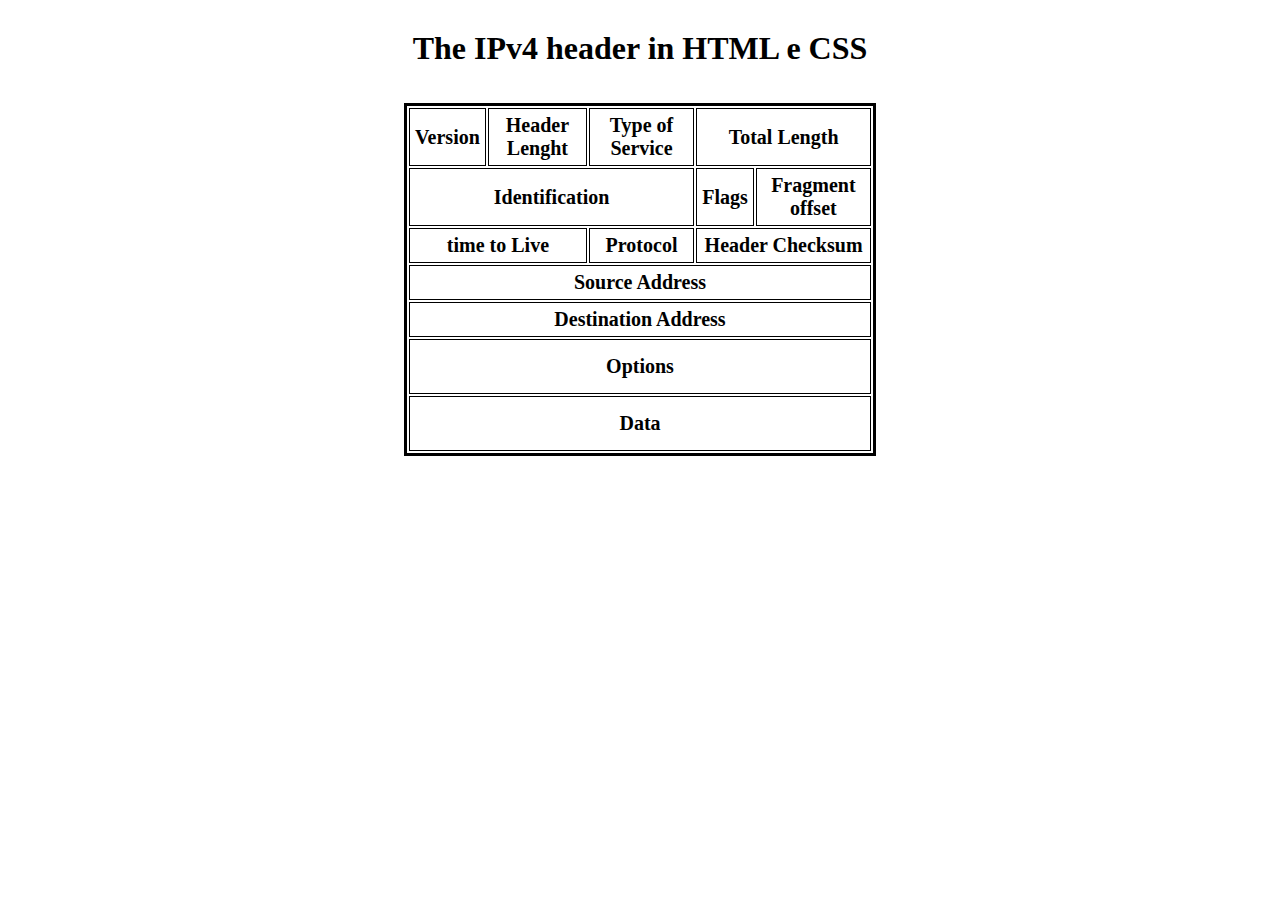
<file: ipv4header/index.html>
<!DOCTYPE html>
<html lang="pt-br">
<head>
    <meta charset="UTF-8">
    <meta name="viewport" content="width=device-width, initial-scale=1.0">
    <link rel="stylesheet" href="style.css">
    <title>IPv4 Header</title>
</head>
<body>

    <h1>The IPv4 header in HTML e CSS</h1>
    <br><br>

    <div>
        <table>

            <tr>
                <th>Version</th>
                <th>Header Lenght</th>
                <th>Type of Service</th>
                <th colspan="2">Total Length</th>
            </tr>

            <tr>
                <th colspan="3">Identification</th>
                <th>Flags</th>
                <th>Fragment offset</th>
            </tr>
            <tr>
                <th colspan="2">time to Live</th>
                <th colspan="1">Protocol</th>
                <th colspan="3">Header Checksum</th>
            </tr>

            <tr>
                <th colspan="6">Source Address</th>
            </tr>

            <tr>
                <th colspan="6">Destination Address</th>
            </tr>

            <tr>
                <th class="byte" colspan="6">Options</th>
            </tr>

            <tr>
                <th class="byte" colspan="6">Data</th>
            </tr>
        </table>
    </div>
    
</body>
</html>
</file>
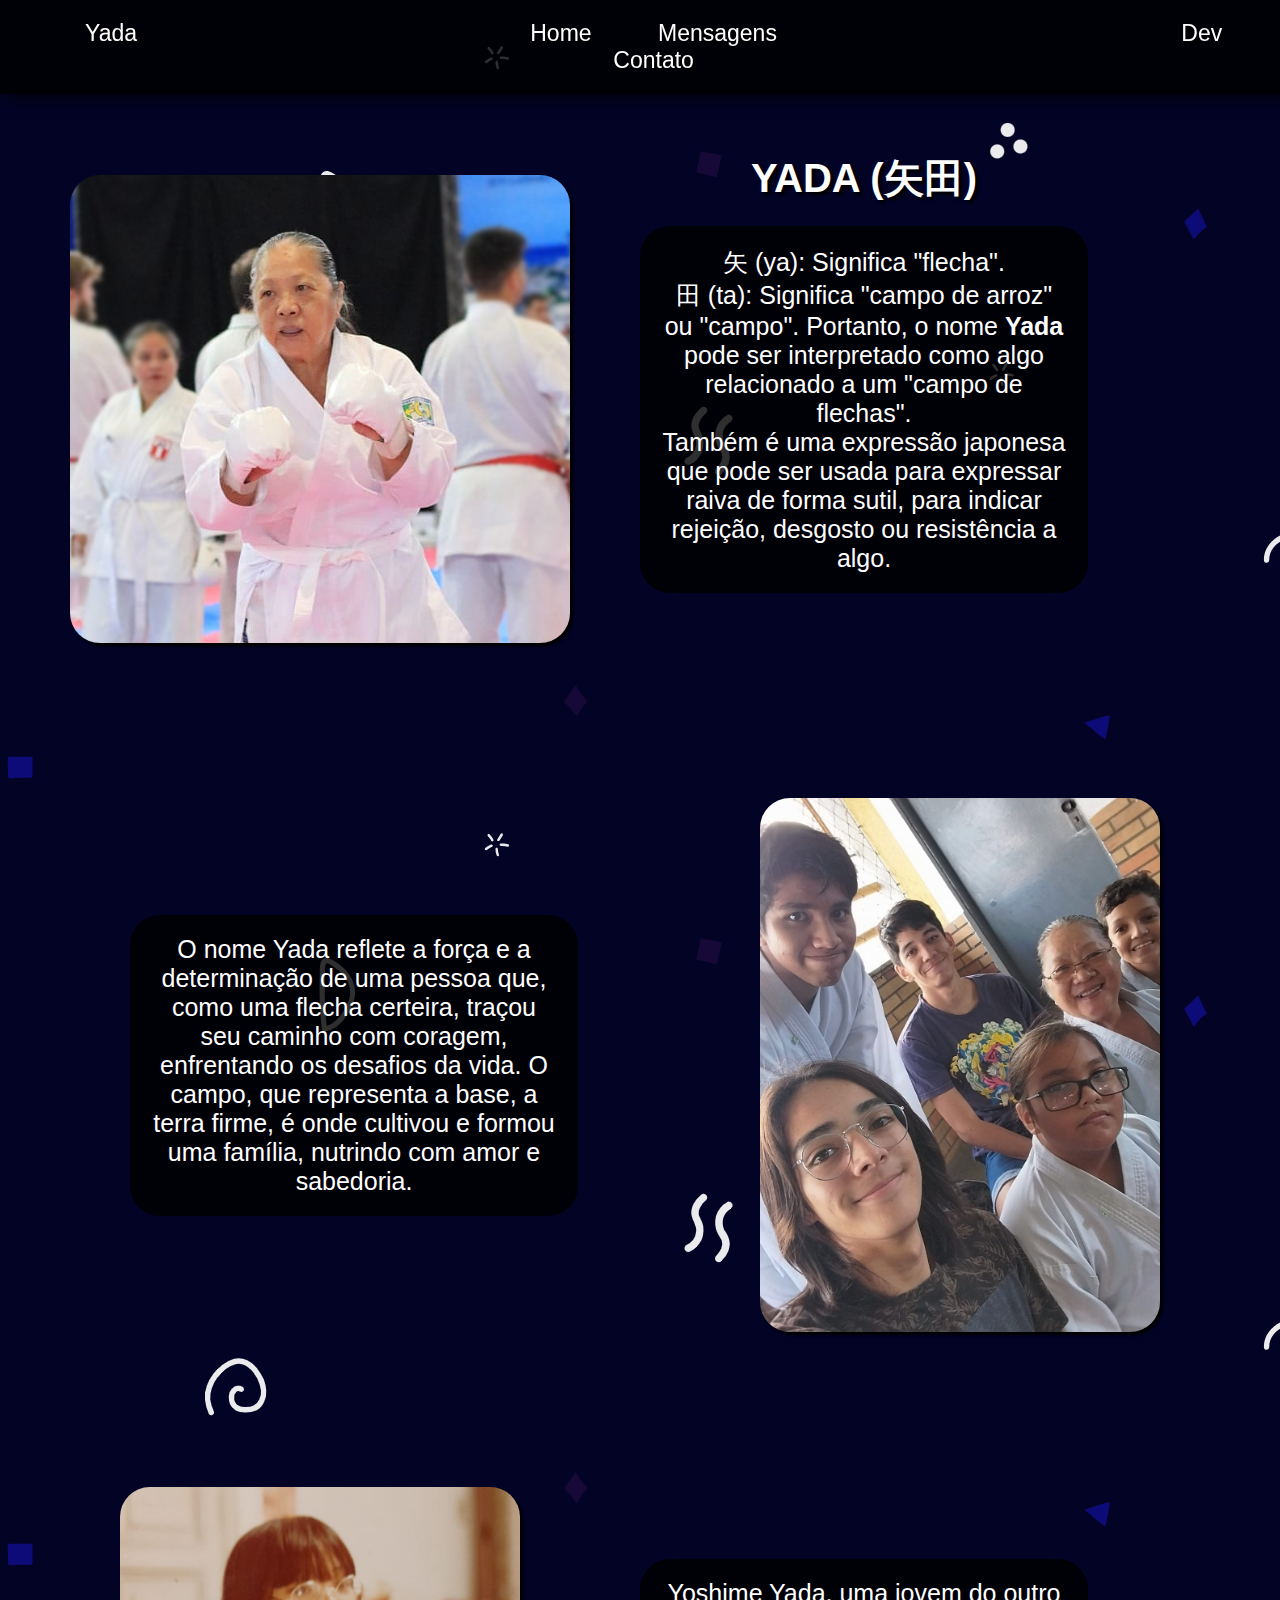
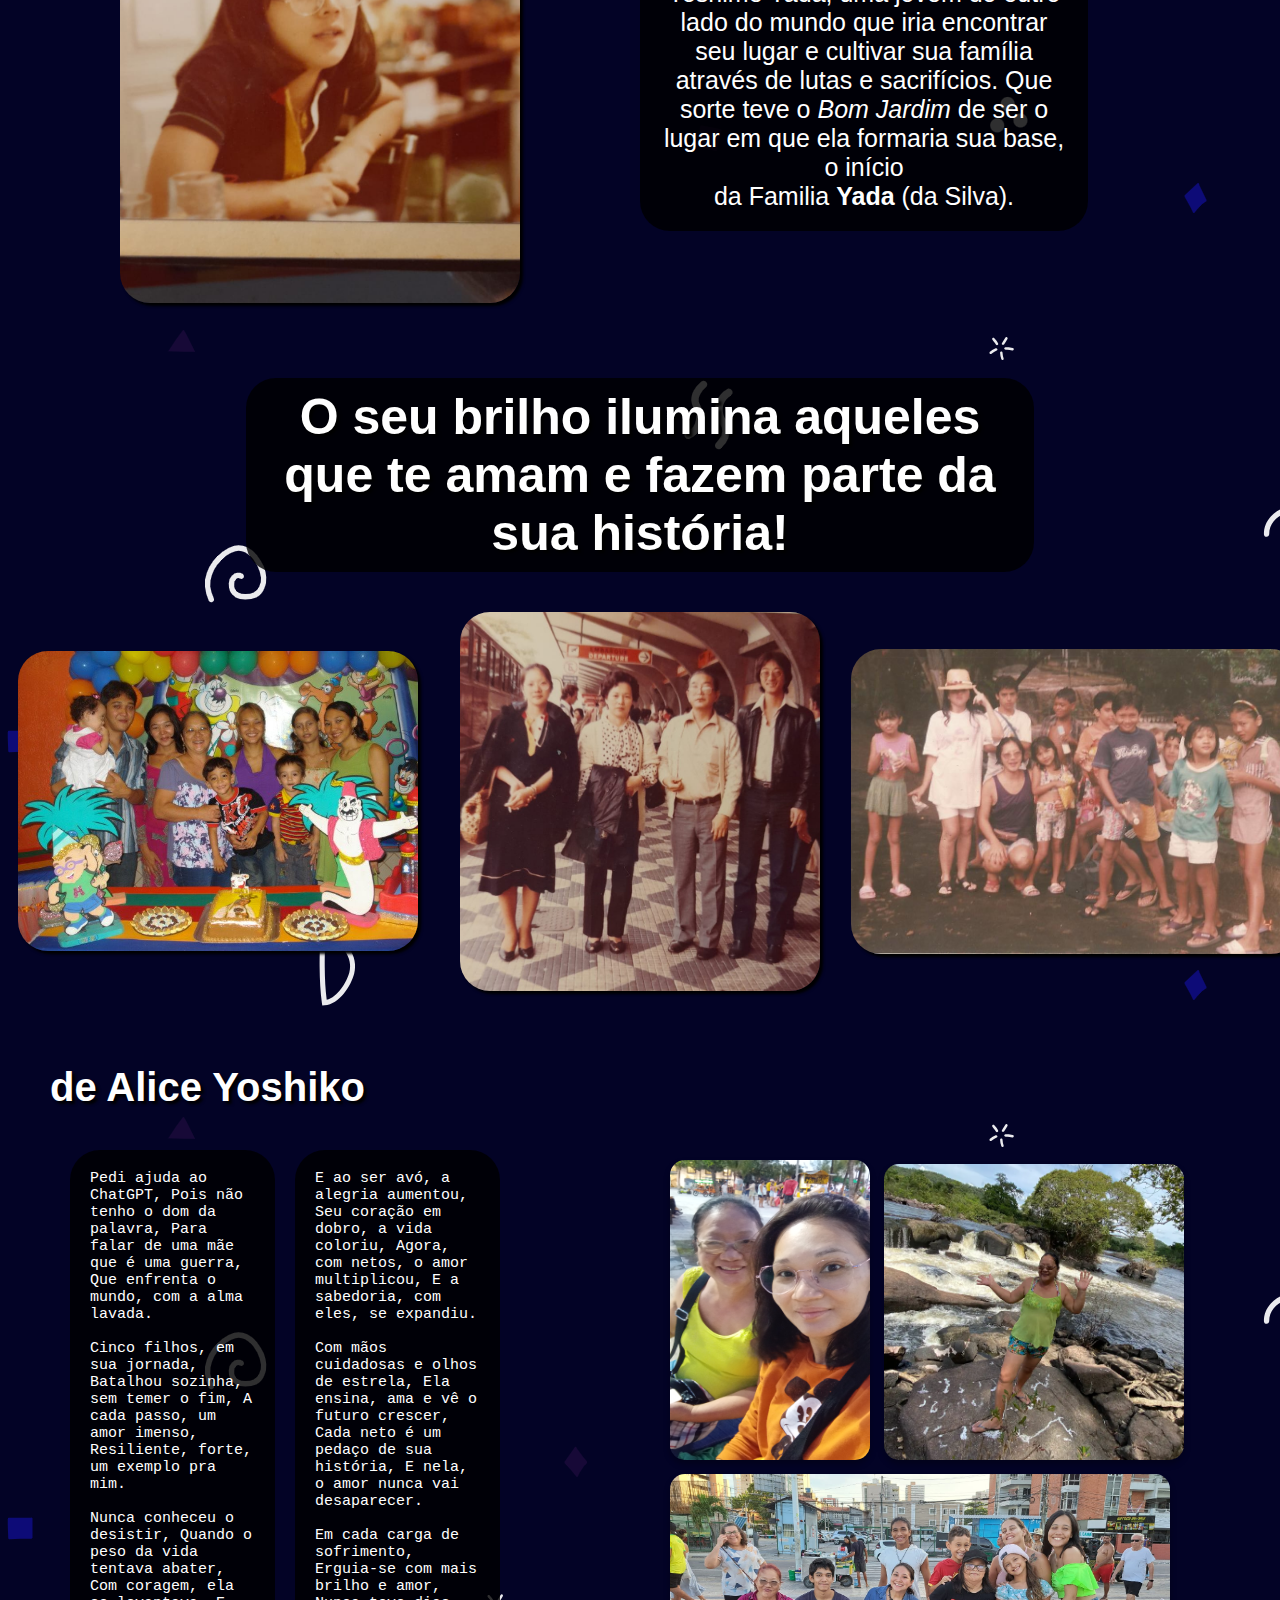
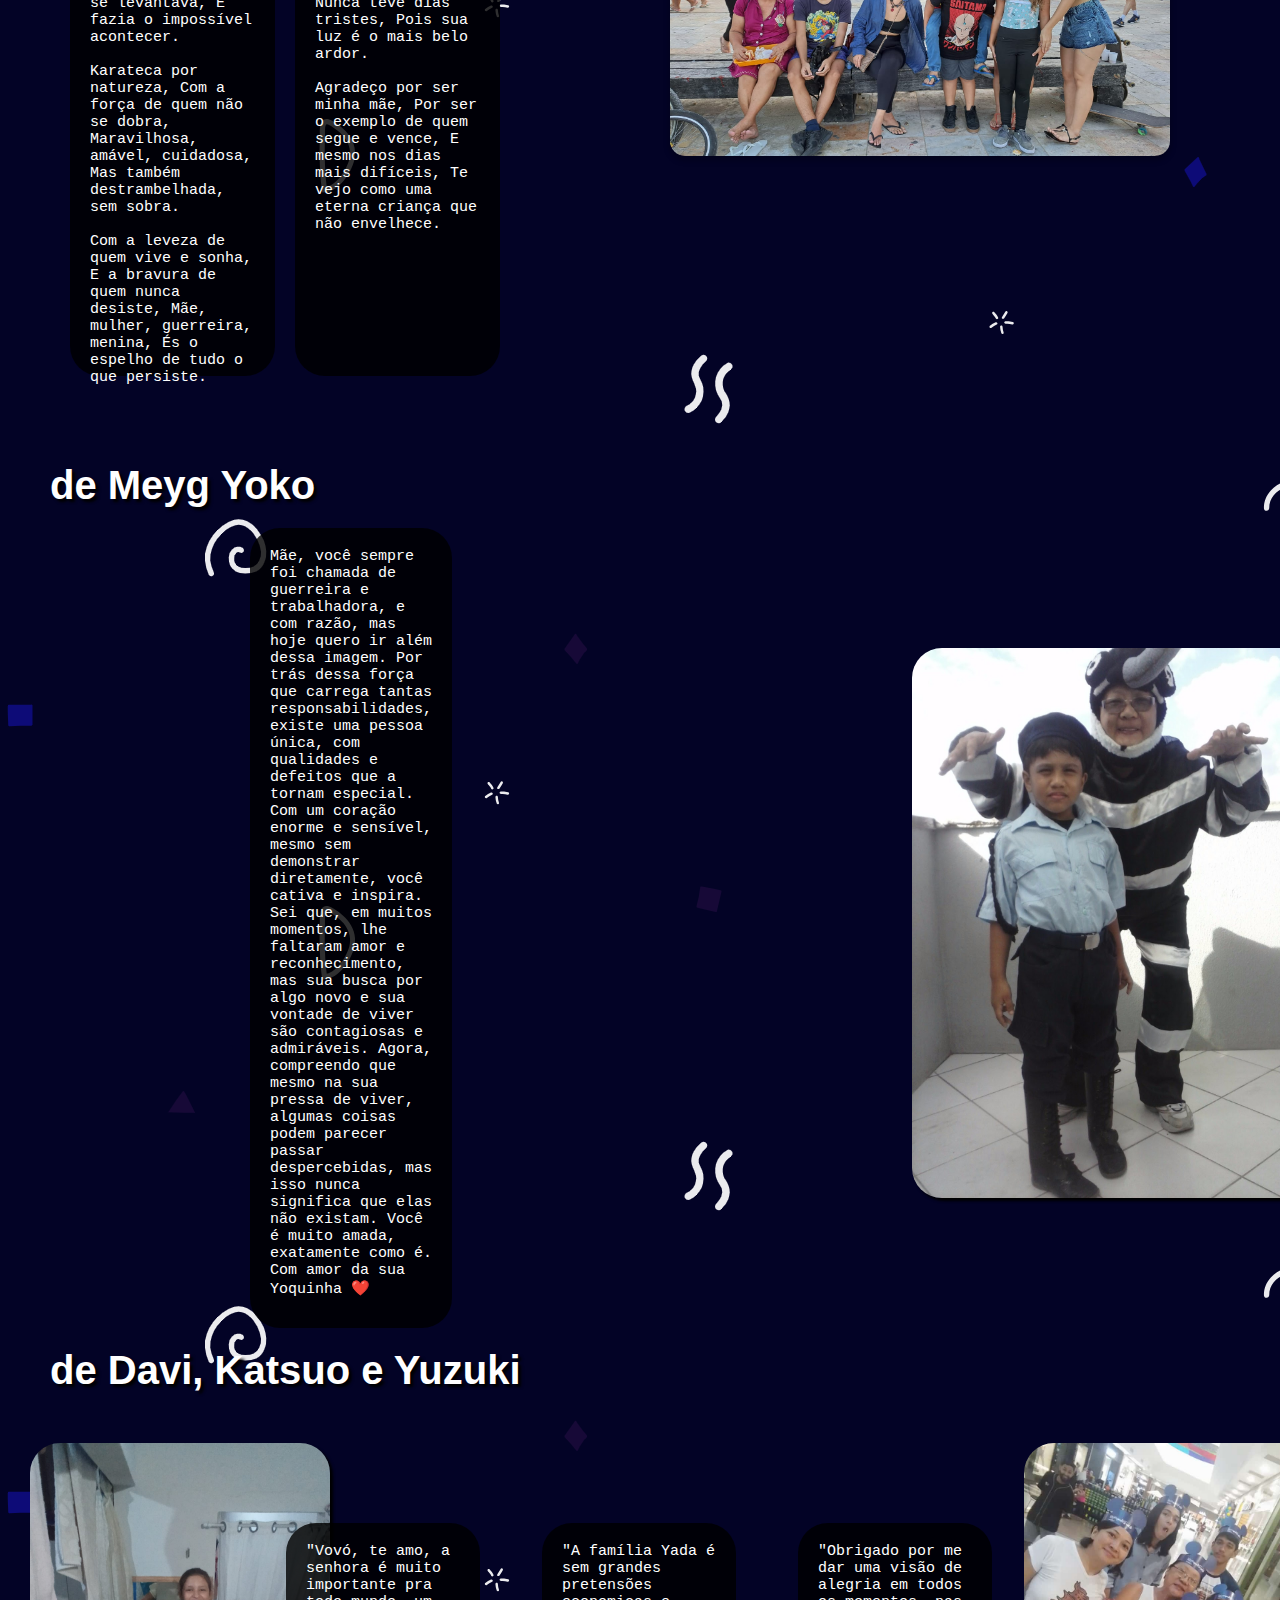
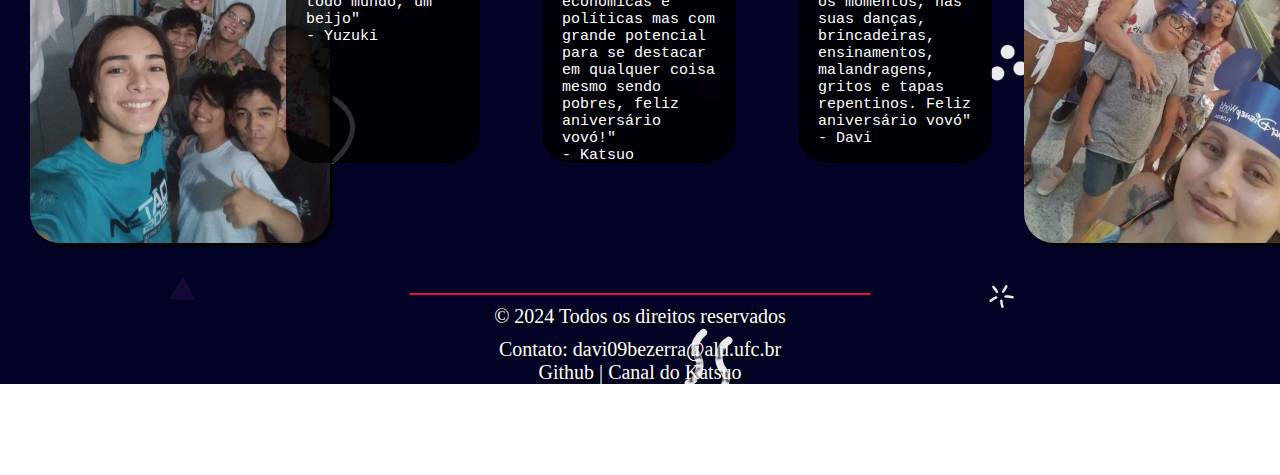
<file: webyada/index.html>
<!DOCTYPE html>
<html lang="pt-br">
<head>
    <meta charset="UTF-8">
    <meta name="viewport" content="width=device-width, initial-scale=1.0">
    <title>Família Yada</title>
    <link rel="stylesheet" href="assets/header.css">
    <link rel="stylesheet" href="assets/footer.css">
    <link rel="stylesheet" href="assets/main.css">
    <link rel="stylesheet" href="assets/msg.css">
</head>
<body>
    <header id="home">
        <div class="header_conteiner header_text">
            <div>
                <span id="yada"><a class="header_text header" href="#yada" target="_blank">Yada</a></span></div>
            <div>
            <nav>
                <a class="header_text header" href="#home" target="_self">Home</a>
                <a class="header_text header" href="#tiashiko" target="_self">Mensagens</a>
                <a class="header_text header" href="#Contato" target="_blank">Contato</a>
            </nav>
            </div>
            <div>
                <span id="dev"><a class="header_text header" href="https://github.com/iconoclasst" target="_blank">Dev</a></span>
            </div>
        </div>
    </header>
    <main>
        <section class="mainsec">
            <div class="sec_conteiner">
                <div class="main_img">
                    <img class="bshadow" id="vkrt" src="imagens/krt.jpg" alt="Vó de karate" style="margin-top: 95px; max-width: 500px;">
                </div>

                <div class="main_txt">
                    <h1 id="main_title">YADA (矢田)</h1>
                    <p class="text_format">
                        矢 (ya): Significa "flecha".<br> 田 (ta): Significa "campo de arroz" ou "campo". Portanto, o nome <strong>Yada</strong> pode ser interpretado como algo relacionado a um "campo de flechas".<br>
                        Também é uma expressão japonesa que pode ser usada para expressar raiva de forma sutil, para indicar rejeição, desgosto ou resistência a algo.

                    </p>
                </div>
            </div>
        </section>

        <section class="mainsec">
            <div class="sec_conteiner">

                <div class="main_txt1">
                    <p class="text_format">
                        O nome Yada reflete a força e a determinação de uma pessoa que, como uma flecha certeira, traçou seu caminho com coragem, enfrentando os desafios da vida. O campo, que representa a base, a terra firme, é onde cultivou e formou uma família, nutrindo com amor e sabedoria.

                    </p>
                </div>

                <div class="main_img1">
                    <img id="gp1" class="bshadow" src="imagens/gp2.png" alt="Com netos" width="400px">
                </div>
            </div>
        </section>

        <section class="mainsec">
            <div class="sec_conteiner">
                <div class="main_img">
                    <img id="v1" class="bshadow" src="imagens/vo1.png" alt="vó jovem" width="400px">
                </div>

                <div class="main_txt">
                    <p class="text_format">
                         Yoshime Yada, uma jovem do outro lado do mundo que iria encontrar seu lugar e cultivar sua família através de lutas e sacrifícios. Que sorte teve o <i>Bom Jardim</i> de ser o lugar em que ela formaria sua base, o início <br>da Familia <strong>Yada</strong> (da Silva).
                    </p>
                </div>
            </div>
        </section>

        <section>
            <div id="sec_title">
                <h1>O seu brilho ilumina aqueles que te amam e fazem parte da sua história!</h1>
            </div>
            <div class="family_pics">
                <div>
                    <img class="bshadow" src="imagens/familiafilhas.png" alt="vó e sua familia" style="width: 400px;">
                </div>
                <div>
                    <img class="bshadow" src="imagens/familiadela.jpg" alt="vó e sua familia">
                </div>    
                <div>
                    <img class="bshadow" src="imagens/familiapequena.jpg" alt="vó e sua familia" style="width: 450px;"> 
                </div>
            </div>
        </section>

        <!-- SEÇÃO DE MENSAGENS  -->

        <!-- <h1 class="msg_title" style="text-align: center; padding-bottom: 100px;">Mensagens</h1> -->
         
        <section id="tiashiko">
            <h1 class="msg_title" style="padding-left: 50px;">de Alice Yoshiko</h1>
            <div id="msg1">

                <div class="msg" style="margin-left: 50px;">
                    <p class="msg-txt">Pedi ajuda ao ChatGPT,
                        Pois não tenho o dom da palavra,
                        Para falar de uma mãe que é uma guerra,
                        Que enfrenta o mundo, com a alma lavada.<br><br>
                        
                        Cinco filhos, em sua jornada,
                        Batalhou sozinha, sem temer o fim,
                        A cada passo, um amor imenso,
                        Resiliente, forte, um exemplo pra mim.<br><br>
                        
                        Nunca conheceu o desistir,
                        Quando o peso da vida tentava abater,
                        Com coragem, ela se levantava,
                        E fazia o impossível acontecer.<br><br>
                        
                        Karateca por natureza,
                        Com a força de quem não se dobra,
                        Maravilhosa, amável, cuidadosa,
                        Mas também destrambelhada, sem sobra.<br><br>

                        Com a leveza de quem vive e sonha,
                        E a bravura de quem nunca desiste,
                        Mãe, mulher, guerreira, menina,
                        És o espelho de tudo o que persiste.<br><br>
                    </p>
                    <p class="msg-txt">
                        E ao ser avó, a alegria aumentou,
                        Seu coração em dobro, a vida coloriu,
                        Agora, com netos, o amor multiplicou,
                        E a sabedoria, com eles, se expandiu.<br><br>
                        
                        Com mãos cuidadosas e olhos de estrela,
                        Ela ensina, ama e vê o futuro crescer,
                        Cada neto é um pedaço de sua história,
                        E nela, o amor nunca vai desaparecer.<br><br>
                        
                        Em cada carga de sofrimento,
                        Erguia-se com mais brilho e amor,
                        Nunca teve dias tristes,
                        Pois sua luz é o mais belo ardor.<br><br>
                        
                        Agradeço por ser minha mãe,
                        Por ser o exemplo de quem segue e vence,
                        E mesmo nos dias mais difíceis,
                        Te vejo como uma eterna criança que não envelhece.<br><br>
                    </p>
                </div>
                <div class="imgs1" style="padding: 25px;">
                    <img src="imagens/shiko/maeefilha.jpg" alt="familia" width="200px" height="300px">             
                    <img src="imagens/shiko/vó.png" alt="familia" width="300px">
                    <img src="imagens/shiko/napraia.jpg" alt="familia" width="500px">  
                </div>
            </div>
        </section>

        <section id="tiayoko">
            <h1 class="msg_title" style="padding-left: 50px;">de Meyg Yoko</h1>

                <div id="msg2" style="margin-left: 50px;">
                    <p class="msg-txt">
                        Mãe, você sempre foi chamada de guerreira e trabalhadora, e com razão, mas hoje quero ir além dessa imagem. Por trás dessa força que carrega tantas responsabilidades, existe uma pessoa única, com qualidades e defeitos que a tornam especial. Com um coração enorme e sensível, mesmo sem demonstrar diretamente, você cativa e inspira.                 
                        Sei que, em muitos momentos, lhe faltaram amor e reconhecimento, mas sua busca por algo novo e sua vontade de viver são contagiosas e admiráveis. Agora, compreendo que <br> mesmo na sua pressa de viver, algumas coisas podem parecer passar despercebidas, mas isso nunca significa que elas não existam. Você é muito amada, exatamente como é. <br> Com amor da sua Yoquinha ❤️
                    </p>

                    <img class="bshadow" src="imagens/yoko/abelha.jpg" style="width: 400px; height: 550px;">
                </div>
        </section>

        <section id="tiayoko">
            <h1 class="msg_title" style="padding-left: 50px;">de Davi, Katsuo e Yuzuki</h1>

                <div id="msg3">

                    <img class="bshadow" src="imagens/dky.png" style="margin-left:30px ;">

                    <p class="msg-txt3">
                        "Vovó, te amo, a senhora é muito importante pra todo mundo, um beijo"<br>
                        - Yuzuki <br>
                    </p>

                    <p class="msg-txt3">
                        "A família Yada é sem grandes pretensões economicas e políticas mas com grande potencial para se destacar em qualquer coisa mesmo sendo pobres, feliz aniversário vovó!"<br>
                        - Katsuo <br>
                    </p>

                    <p class="msg-txt3">
                        "Obrigado por me dar uma visão de alegria em todos os momentos, nas suas danças, brincadeiras, ensinamentos, malandragens, gritos e tapas repentinos. Feliz aniversário vovó"<br>
                        - Davi <br>
                    </p>

                    <img class="bshadow" src="imagens/mickei.png">
                </div>
        </section>

    </main>



    <footer>
        <hr>
        <p id="footerp">&copy; 2024 Todos os direitos reservados</p>
        <p>Contato: <a href="mailto:davi09bezerra@alu.ufc.br">davi09bezerra@alu.ufc.br</a></p>
        <p> 
        <a href="https://github.com/iconoclasst" target="_blank">Github</a> | 
        <a href="https://www.youtube.com/@OxenteEngenharia" target="_blank">Canal do Katsuo</a>
        </p>
    </footer>
</body>
</html>
</file>
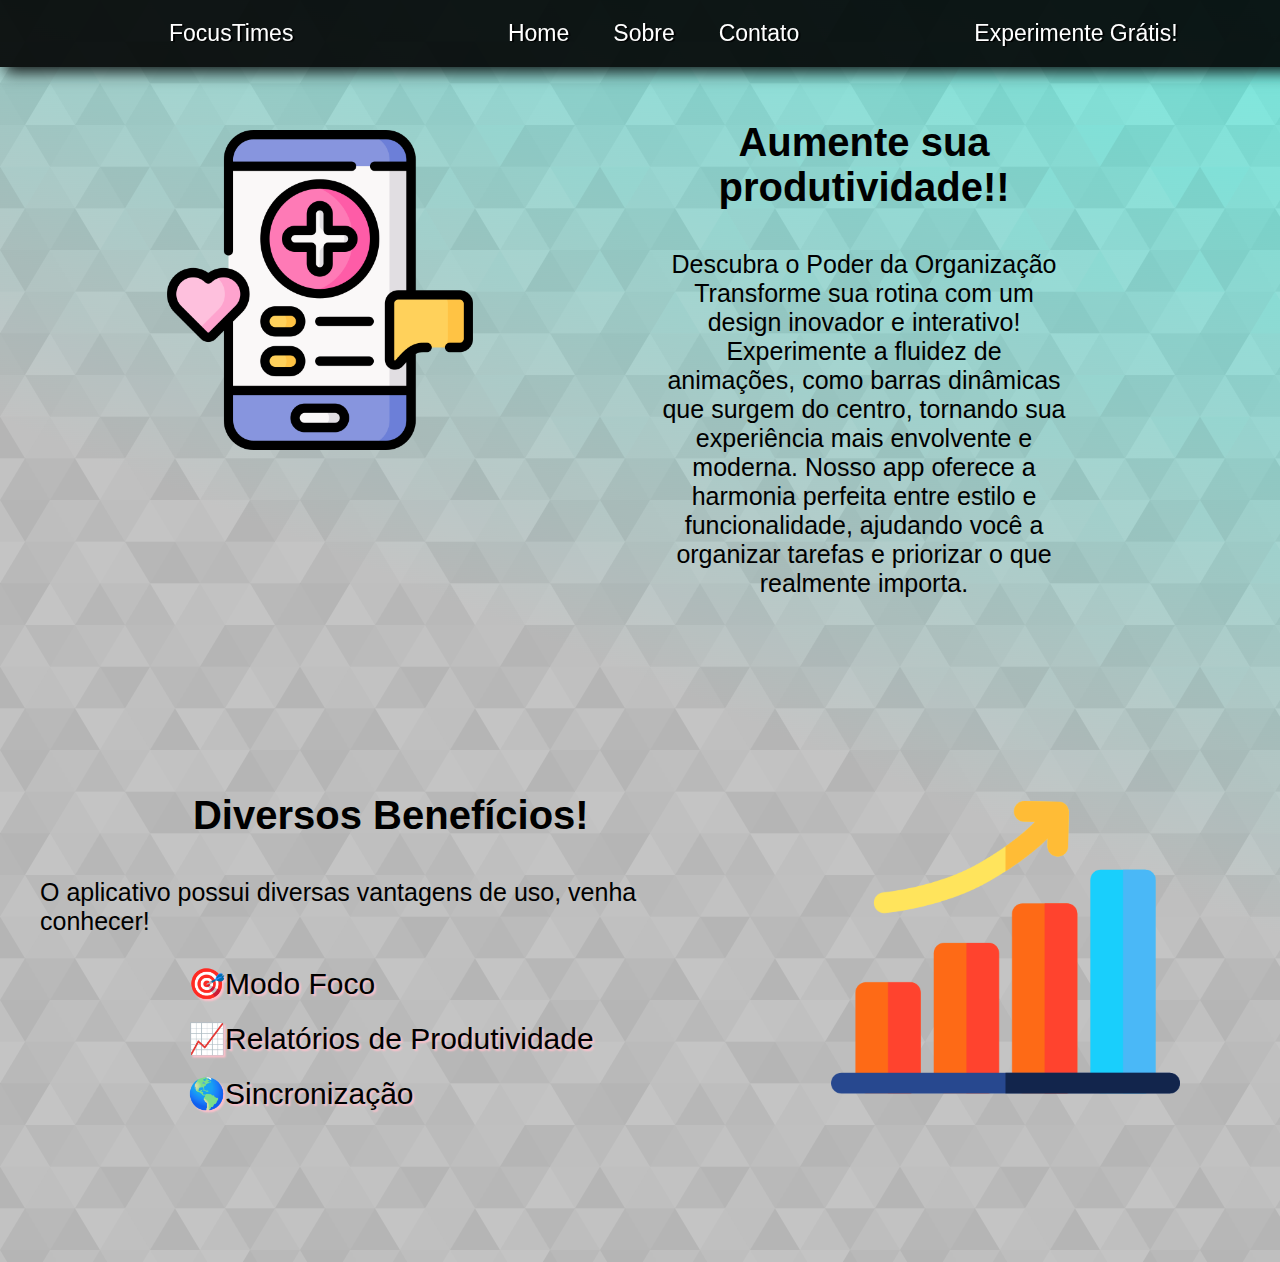
<file: landingpage1/index6.html>
<!DOCTYPE html>
<html lang="pt-br">
<head>
    <meta charset="UTF-8">
    <meta name="viewport" content="width=device-width, initial-scale=1.0">
    <link rel="stylesheet" href="style6.css">
    <link rel="shortcut icon" href="imagens/ke9.png" type="image/x-icon">
    <title>parte 6</title>
</head>
<body>
    <header>
        <div class="conteiner">
            <div>
                <span class="header_text header">FocusTimes</span>
            </div>
            <div>
                <nav>
                    <a class="header_text header" href="#Home" target="_blank">Home</a>
                    <a class="header_text header" href="#Sobre" target="_blank">Sobre</a>
                    <a class="header_text header" href="#Contato" target="_blank">Contato</a>
                </nav>
            </div>
            <div>
                <span class="header_text header">Experimente Grátis!</span>
            </div>
        </div>
    </header>

    <main>
        <section>
            <div class="main">
                <div class="main_img">
                    <img src="imagens/aplicativo-medico.png" alt="produto focus">
                </div>
                <div class="main_txt">
                    <h1 id="main_title">Aumente sua produtividade!!</h1>
                    <p class="main_text">
                        Descubra o Poder da Organização Transforme sua rotina com um design inovador e interativo! Experimente a fluidez de animações, como barras dinâmicas que surgem do centro, tornando sua experiência mais envolvente e moderna.
                        Nosso app oferece a harmonia perfeita entre estilo e funcionalidade, ajudando você a organizar tarefas e priorizar o que realmente importa.
                    </p>
                </div>
            </div>
        </section>

        <section class="benefits">
            <div class="main1">
                <div class="main_txt1">
                    <h1 id="main_title">Diversos Benefícios!</h1>
                    <p class="main_text">
                        O aplicativo possui diversas vantagens de uso, venha conhecer!
                    </p>
                    <ul>
                        <li>🎯Modo Foco</li>
                        <li>📈Relatórios de Produtividade</li>
                        <li>🌎Sincronização</li>
                    </ul>
                </div>
                <div class="main_img">
                    <img src="imagens/grafico.png" alt="produto focus" style="width:70%; padding-right: 70px;">
                </div>
            </div>
        </section>

    </main>
    
</body>
</html>
</file>
<file: ipv4header/style.css>
* {
    padding: 0;
    margin: 0;
}

h1 {
    text-align: center;
    padding: 30px 0 0px;
}

th {
    border: 1px solid black;
    padding: 5px;
    font-size: 20px;
}

table {
    border: 3px solid black;
}

.byte {
    padding: 15px 0;
}

div {
    /* background-color: red; */
    margin: auto;
    width: 472px;
}
</file>
<file: webyada/assets/header.css>
* {
    padding: 0;
    margin: 0;
}

html {
    scroll-behavior: smooth;
}

body {
    background-image: url(../imagens/bg.png);
}

a {
    text-decoration: none;
}

.header_conteiner {
    background-color: rgba(0,0,0,0.8);
    box-shadow: 5px 5px 15px rgba(0, 0, 0, 0.7);
    display: grid;
    grid-template-columns: 33% 33% 33%;
    text-align: center;
    padding: 20px;
    position: fixed;
    top: 0;
    left: 0;
    width: 100%;
    z-index: 1000;
}

.header_text {
    font-family: Verdana, Geneva, Tahoma, sans-serif;
    color: white;
    font-size: 23px;
    text-shadow: 2px 1px 1px black;
}

.header_conteiner div a {
    padding: 20px 30px 20px 30px;
}

#yada {
    float: left;
    padding: 0px 35px 0px 35px;
}

#dev{
    float: right;
    padding: 0px 35px 0px 35px;
}

.header {
    transition: background-color 0.5s ease-in-out;
    position: relative;
    border-radius: 10px 10px 10px 10px;
}

.header:hover {
    /* background-color: rgba(173, 216, 230, 0.6); */
    border-radius: 10px 10px 10px 10px;
}

.header::after {
    content: '';
    position: absolute;
    left: 50%;
    bottom: 0;
    width: 0;
    height: 3px;
    background-color: crimson;
    transition: width 0.3s ease, left 0.3s ease;
}

.header:hover::after {
    width: 100%;
    left:0;
}
</file>
<file: webyada/assets/footer.css>
footer {
    justify-content: center;
    align-items: center;
    text-align: center;
}

footer hr {
    margin: 0 auto;
    width: 60%;
    border: solid crimson 1px;
    border-radius: 30px;
}

#footerp {
    padding: 10px;
}

footer {
    font-size: 20px;
    text-shadow: 3px 3px 2px black;
    /* background-color: rgba(0,0,0,0.5); */
    width: 60%;
    margin: auto;
    border-radius: 30px 30px 30px 30px;
}
</file>
<file: webyada/assets/main.css>
* {
    color: white;
}

.sec_conteiner {
    display: grid;
    grid-template-columns: 50% 50%;
    padding: 80px 0px 75px 0px;
}

.main_img img, .main_img1 img {
    display: flex;
    justify-content: center;
    align-items: center;
    /* width: 50%; */
    height: auto;
    margin: auto;
    
}

.main_img img {
    padding: 30px 20px 30px 20px;
}

.main_txt, .main_txt1 {
    width: 70%;
    display: flex;
    flex-direction: column;
    justify-content: center;
    align-items: center;
    text-align: center;
}

.main_txt1 {
    padding-left: 130px;
}


.text_format {
    font-family: 'Gill Sans', 'Gill Sans MT', Calibri, 'Trebuchet MS', sans-serif;
    font-size: 25px;
    padding: 20px;
    background-color: rgba(0,0,0,0.8);
    border-radius: 30px 30px 30px 30px;
}

#main_title {
    font-family: 'Trebuchet MS', 'Lucida Sans Unicode', 'Lucida Grande', 'Lucida Sans', Arial, sans-serif;
    font-size: 40px;
    padding: 20px;
    text-shadow: 3px 3px 3px black;

}

#gp1 {
    border-radius: 30px 30px 30px 30px;
}

#v1 {
    padding: 0;
    border-radius: 30px 30px 30px 30px;
}

.family_pics {
    display: grid;
    grid-template-columns: 33% 33% 33%;
    justify-content: center;
    align-items: center;
    text-align: center;
    padding-top: 40px;
    padding-bottom: 50px ;
}

.family_pics img {
    width: 360px;
}

.family_pics img, #vkrt {
    padding: 0;
    border-radius: 30px 30px 30px 30px;
}

.bshadow {
    box-shadow: 3px 3px 3px black;
}

#sec_title {
    margin: auto;
    justify-content: center;
    align-items: center;
    text-shadow: 3px 3px 3px black;
    text-align: center;
    padding: 10px;
    font-size: 25px;
    width: 60%;
    font-family: 'Gill Sans', 'Gill Sans MT', Calibri, 'Trebuchet MS', sans-serif;
    background-color: rgba(0,0,0,0.8);
    border-radius: 30px 30px 30px 30px;
}
</file>
<file: webyada/assets/msg.css>
.msg-txt {
    height: 90%;
    width: 30%;
    font-family: monospace;
    font-size: 15px;
    padding: 20px;
    background-color: rgba(0,0,0,0.8);
    border-radius: 30px 30px 30px 30px;
}

.msg {
    display: flex;
    justify-content: flex-start;
    gap: 20px;
    padding: 20px;
}

.msg_title {
    font-family: 'Trebuchet MS', 'Lucida Sans Unicode', 'Lucida Grande', 'Lucida Sans', Arial, sans-serif;
    font-size: 40px;
    padding: 20px;
    text-shadow: 3px 3px 3px black;
}

#msg1 {
    display: grid;
    grid-template-columns: 50% 50%;
}

.imgs1 img {
    margin: 5px;
    border-radius: 15px;
    box-shadow: 0 4px 6px rgba(0, 0, 0, 0.3);
}

#msg2 {
    display: flex;
    /* grid-template-columns: 50% 50%; */
    justify-content: flex-start;
    align-items: center;
    gap: 10px;
}

#msg2 p {
    flex: 1;
    margin-right: 450px;
    padding-top: 20px;
    padding-bottom: 30px;
    margin-left: 200px;
}

#msg2 img {
    /* height: auto; */
    max-width: 600px;
    margin-right: 300px;
    border-radius: 30px 30px 30px 30px;
    margin-bottom: 30px;
    margin-top:20px;
}

#msg3 {
    margin-top: 30px;
    margin-bottom: 50px;
    display: grid;
    grid-template-columns: 20% 20% 20% 20% 20%;
    justify-content: flex-start;
    align-items: center;
}

#msg3 img {
    width: 300px;
    border-radius: 30px 30px 30px 30px;
}

.msg-txt3 {
    height: 50%;
    width: 60%;
    font-family: monospace;
    font-size: 15px;
    padding: 20px;
    background-color: rgba(0,0,0,0.8);
    border-radius: 30px 30px 30px 30px;
    margin-left: 30px;
}
</file>
<file: landingpage1/style6.css>
* {
    padding: 0;
    margin: 0;
}

body {
    background-image: url(imagens/subtle-prism.png);
    margin: 50px 0 35px 0px;
}

.conteiner {
    background-color: rgba(0,0,0,0.9);
    /* background-color: coral; */
    display: grid;
    grid-template-columns: 33% 33% 33%;
    text-align: center;
    padding: 20px;
    box-shadow: 5px 5px 15px rgba(0, 0, 0, 0.9);
    position: fixed;
    top: 0;
    left: 0;
    width: 100%;
    z-index: 1000;
}

.header_text {
    font-family: 'Trebuchet MS', 'Lucida Sans Unicode', 'Lucida Grande', 'Lucida Sans', Arial, sans-serif;
    color: white;
    font-size: 23px;
    text-shadow: 2px 1px 1px black;
    padding: 20px;
}

.header {
    transition: background-color 0.5s ease-in-out;
    position: relative;
    border-radius: 10px 10px 10px 10px;
}

.header:hover {
    background-color: rgba(173, 216, 230, 0.6);
    border-radius: 10px 10px 10px 10px;
}

.header::after {
    content: '';
    position: absolute;
    left: 50%;
    bottom: 0;
    width: 0;
    height: 3px;
    background-color: crimson;
    transition: width 0.3s ease, left 0.3s ease;
}

.header:hover::after {
    width: 100%;
    left:0;
}

a {
    text-decoration: none;
}

.main {
    display: grid;
    grid-template-columns: 50% 50%;
    padding: 50px 0px 75px 0px;
    /* height:400px; */
}

.main_img img{
    display: flex;
    justify-content: center;
    align-items: center;
    width: 50%;
    height: auto;
    margin: auto;
    padding: 30px 20px 30px 20px;
}

.main_txt {
    width: 70%;
    display: flex;
    flex-direction: column;
    justify-content: center;
    align-items: center;
    text-align: center;
}

#main_title {
    font-family: 'Trebuchet MS', 'Lucida Sans Unicode', 'Lucida Grande', 'Lucida Sans', Arial, sans-serif;
    font-size: 40px;
    padding: 20px;
}

.main_text {
    font-family: 'Gill Sans', 'Gill Sans MT', Calibri, 'Trebuchet MS', sans-serif;
    font-size: 25px;
    padding: 20px;
}

li {
    font-family:'Trebuchet MS', 'Lucida Sans Unicode', 'Lucida Grande', 'Lucida Sans', Arial, sans-serif, 'Times New Roman', Times, serif;
    font-size: 30px;
    padding: 10px;
    color: black;
    text-shadow: 2px 2px 2px pink;
    list-style-type: none;
}

.main1 {
    display: flex;
    justify-content: center;
    align-items: center;
    padding: 50px 0px 75px 0px;
    text-align: center;
}

.main_txt1 {
    width: 70%;
    max-width: 800px;
    display: flex;
    flex-direction: column;
    justify-content: center;
    align-items: center;
    margin: auto;
    padding: 20px;
    text-align: left;
}
</file>
